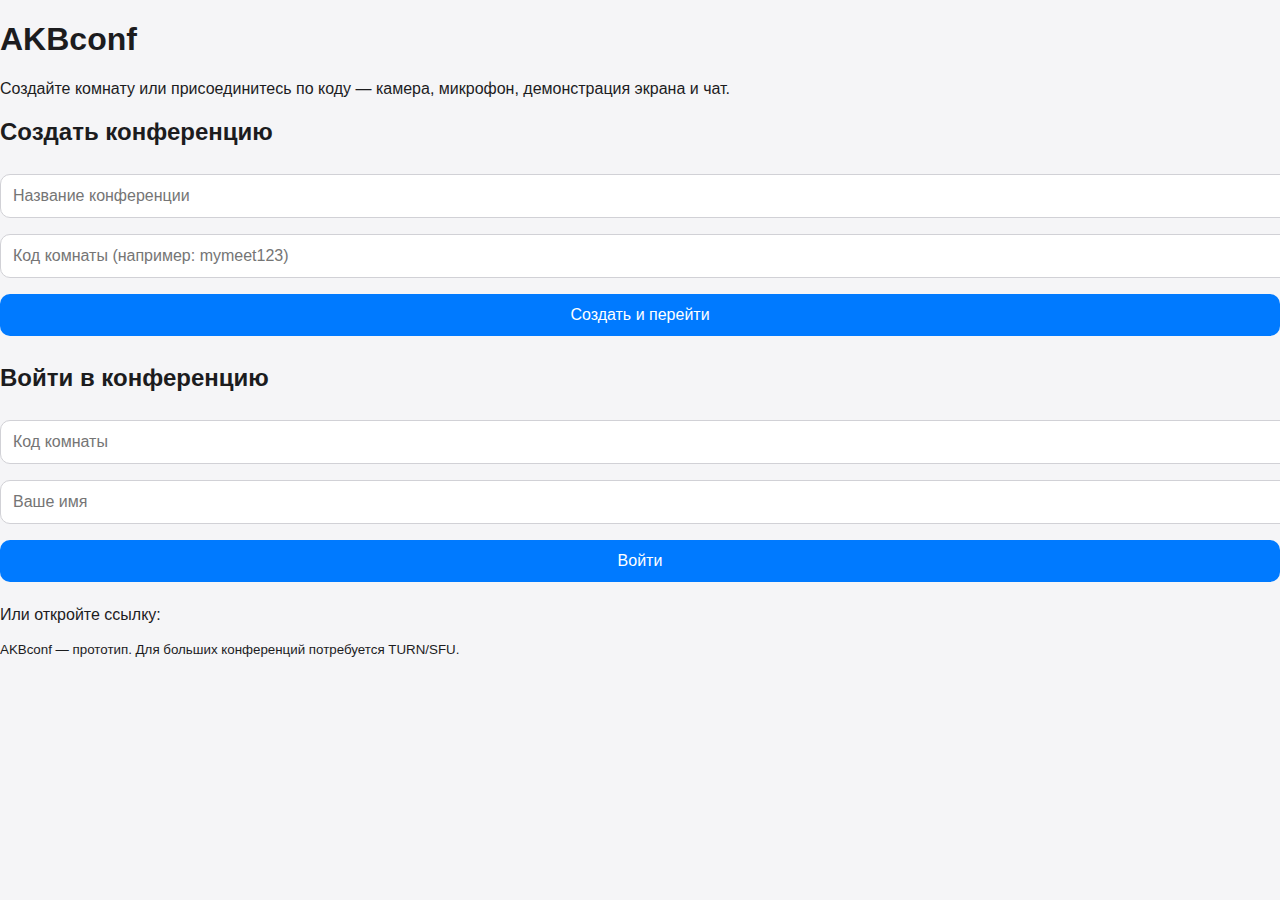
<file: index.html>
<!doctype html>
<html lang="ru">
<head>
  <meta charset="utf-8" />
  <title>AKBconf — Конференции</title>
  <meta name="viewport" content="width=device-width,initial-scale=1" />
  <link rel="stylesheet" href="styles.css" />
</head>
<body>
  <div class="container">
    <header>
      <h1>AKBconf</h1>
      <p>Создайте комнату или присоединитесь по коду — камера, микрофон, демонстрация экрана и чат.</p>
    </header>

    <main id="lobby">
      <div class="panel">
        <h2>Создать конференцию</h2>
        <input id="create-title" placeholder="Название конференции" />
        <input id="create-code" placeholder="Код комнаты (например: mymeet123)" />
        <button id="btn-create">Создать и перейти</button>
      </div>

      <div class="panel">
        <h2>Войти в конференцию</h2>
        <input id="join-code" placeholder="Код комнаты" />
        <input id="join-name" placeholder="Ваше имя" />
        <button id="btn-join">Войти</button>
        <p class="hint">Или откройте ссылку: <code id="invite-sample"></code></p>
      </div>
    </main>

    <section id="room" class="hidden">
      <div class="room-top">
        <div>
          <strong id="room-title">Комната</strong>
          <span id="room-code" class="muted"></span>
        </div>
        <div class="controls">
          <button id="btn-copy-invite">Копировать приглашение</button>
          <button id="btn-leave">Выйти</button>
        </div>
      </div>

      <div class="main-grid">
        <div class="videos" id="videos">
          <div class="video-card local" id="local-card">
            <video id="localVideo" autoplay muted playsinline></video>
            <div class="label">Вы</div>
          </div>
        </div>

        <aside class="sidebar">
          <div class="media-controls">
            <button id="btn-toggle-mic">Откл. микрофон</button>
            <button id="btn-toggle-cam">Откл. камеру</button>
            <button id="btn-screen">Поделиться экраном</button>
          </div>

          <div class="chat">
            <div class="chat-messages" id="chat-messages"></div>
            <div class="chat-input">
              <input id="chat-text" placeholder="Написать сообщение..." />
              <button id="chat-send">Отправить</button>
            </div>
          </div>

          <div class="participants">
            <h3>Участники</h3>
            <ul id="participants-list"></ul>
          </div>
        </aside>
      </div>
    </section>

    <footer>
      <small>AKBconf — прототип. Для больших конференций потребуется TURN/SFU.</small>
    </footer>
  </div>

  <script src="https://cdn.socket.io/4.7.2/socket.io.min.js"></script>
  <script src="client.js"></script>
</body>
</html>
</file>
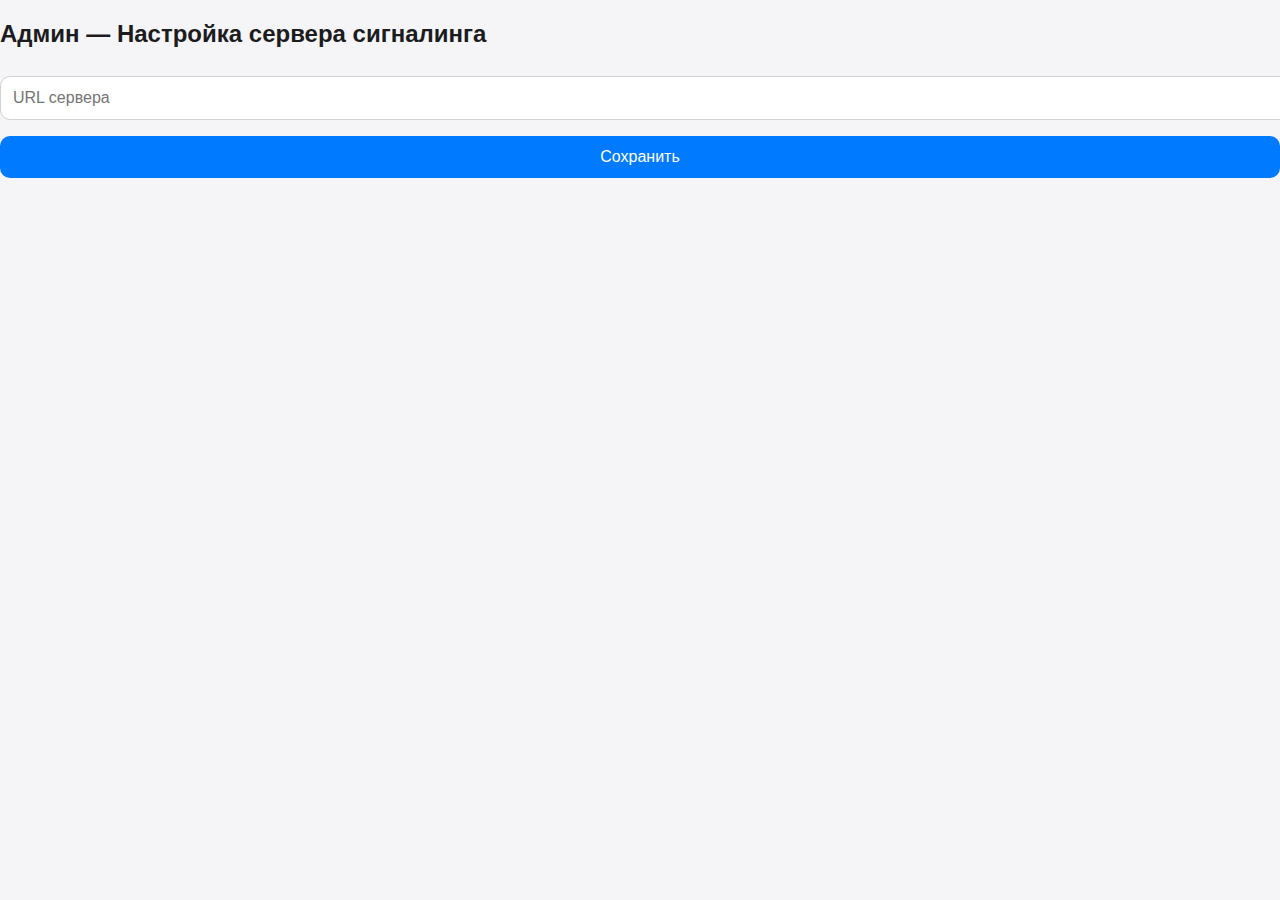
<file: admin.html>
<!DOCTYPE html>
<html lang="ru">
<head>
<meta charset="UTF-8">
<title>AKBconf Admin</title>
<link rel="stylesheet" href="styles.css">
</head>
<body>
<h2>Админ — Настройка сервера сигналинга</h2>
<input id="input-server" placeholder="URL сервера">
<button id="btn-save">Сохранить</button>
<div id="msg"></div>

<script>
const token = localStorage.getItem('akbconf_token');
const input = document.getElementById('input-server');
const btn = document.getElementById('btn-save');
const msg = document.getElementById('msg');

async function loadServer(){
  const res = await fetch('https://ваш-сервер-на-render/api/admin', {
    headers: { Authorization: 'Bearer ' + token }
  });
  const data = await res.json();
  if(data.ok) input.value = data.signalingServer;
}
loadServer();

btn.addEventListener('click', async ()=>{
  const url = input.value.trim();
  const res = await fetch('https://ваш-сервер-на-render/api/admin', {
    method:'POST', headers:{
      'Content-Type':'application/json',
      Authorization: 'Bearer '+token
    },
    body: JSON.stringify({ signalingServer: url })
  });
  const data = await res.json();
  msg.textContent = data.ok ? 'Сохранено' : data.error;
});
</script>
</body>
</html>
</file>
<file: styles.css>
/* Основной стиль */
body {
  font-family: -apple-system, BlinkMacSystemFont, "Segoe UI", Roboto, sans-serif;
  background: #f5f5f7;
  color: #1c1c1e;
  margin: 0;
  padding: 0;
}

.hidden { display: none; }
.error { color: #ff3b30; }

#auth-container, #conference-container {
  max-width: 600px;
  margin: 30px auto;
  padding: 20px;
  background: white;
  border-radius: 15px;
  box-shadow: 0 4px 12px rgba(0,0,0,0.1);
}

input, button {
  width: 100%;
  margin: 8px 0;
  padding: 12px;
  border-radius: 10px;
  border: 1px solid #d1d1d6;
  font-size: 16px;
}

button {
  background: #007aff;
  color: white;
  cursor: pointer;
  border: none;
  transition: background 0.2s;
}

button:hover { background: #005bb5; }

#controls, #audio-controls {
  display: flex;
  flex-wrap: wrap;
  gap: 10px;
}

#participants-container {
  margin-top: 15px;
  border-top: 1px solid #d1d1d6;
  padding-top: 10px;
}

#streams-container {
  display: flex;
  flex-wrap: wrap;
  gap: 10px;
  margin-top: 10px;
}

video, audio {
  border-radius: 10px;
  width: 100%;
  max-width: 300px;
  box-shadow: 0 2px 6px rgba(0,0,0,0.1);
}

#chat {
  margin-top: 15px;
}

#chat-log {
  background: #f2f2f7;
  height: 150px;
  overflow-y: auto;
  padding: 10px;
  border-radius: 10px;
}

#top-bar {
  display: flex;
  justify-content: space-between;
  align-items: center;
}
</file>
